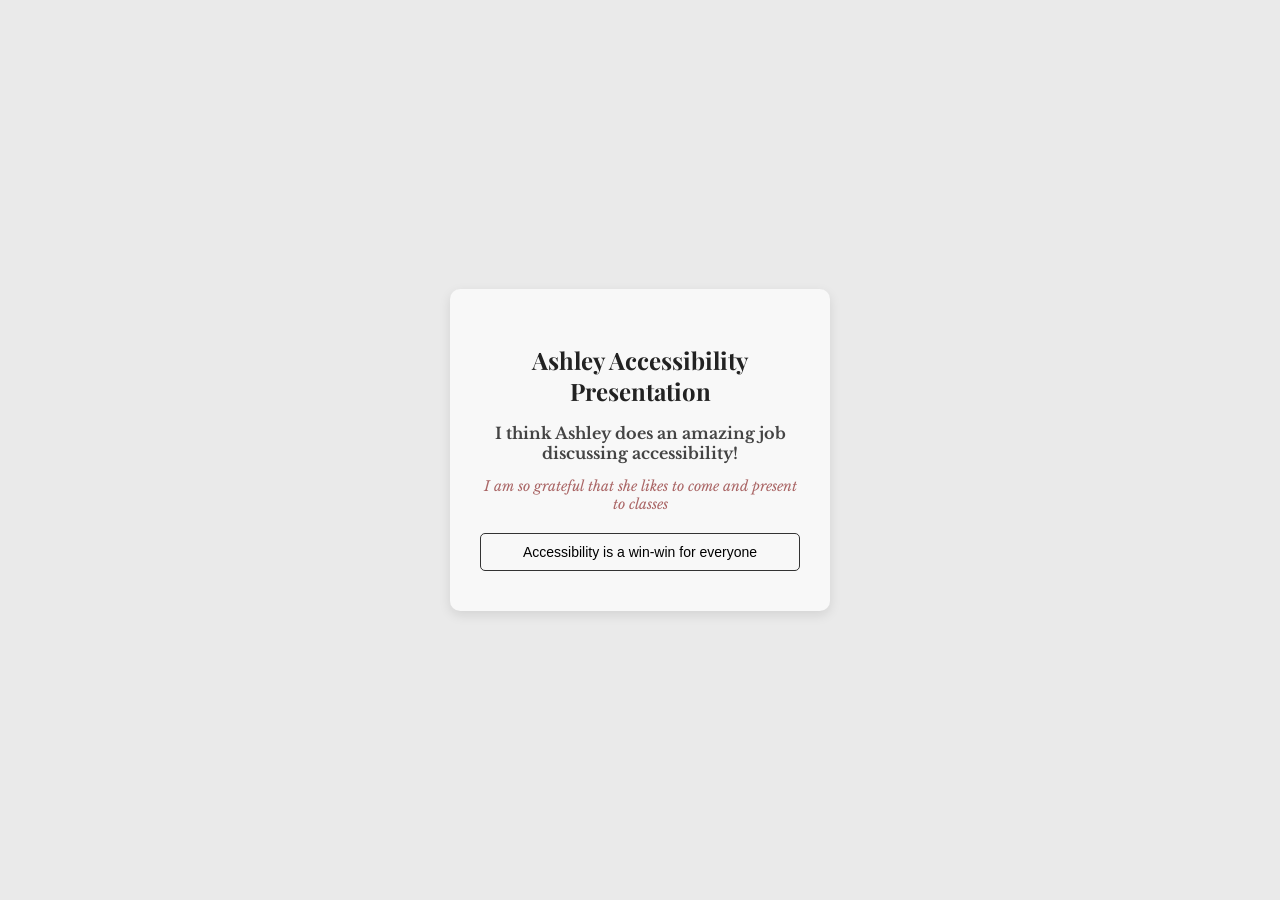
<file: assignments/mdn.html>
<!DOCTYPE html>
<html lang="en">
<head>
    <meta charset="UTF-8">
    <meta name="viewport" content="width=device-width, initial-scale=1.0">
    <title>Ashley Accessibility Presentation</title>
    <link rel="preconnect" href="https://fonts.googleapis.com">
    <link rel="preconnect" href="https://fonts.gstatic.com" crossorigin>
    <link href="https://fonts.googleapis.com/css2?family=Playfair+Display:wght@700&family=Libre+Baskerville:wght@400&display=swap" rel="stylesheet">
    <style>
        body {
            background-color: #eaeaea;
            display: flex;
            justify-content: center;
            align-items: center;
            height: 100vh;
            margin: 0;
            font-family: 'Libre Baskerville', serif;
        }

        .card {
            background-color: #f8f8f8;
            padding: 40px 30px;
            border-radius: 10px;
            box-shadow: 0 4px 12px rgba(0, 0, 0, 0.1);
            text-align: center;
            width: 320px;
        }

        .title {
            font-size: 24px;
            font-weight: 700;
            color: #222;
            line-height: 1.3;
            font-family: 'Playfair Display', serif;
            margin-bottom: 15px;
        }

        .subtitle {
            font-size: 16px;
            color: #444;
            font-weight: bold;
            margin-bottom: 10px;
        }

        .italic-text {
            font-size: 14px;
            color: #a66;
            font-style: italic;
            margin-bottom: 20px;
        }

        button {
            background-color: transparent;
            border: 1px solid #333;
            padding: 10px;
            font-size: 14px;
            cursor: pointer;
            width: 100%;
            border-radius: 5px;
            transition: 0.3s;
        }

        button:hover {
            background-color: #333;
            color: white;
        }
    </style>
</head>
<body>

    <div class="card">
        <h1 class="title">Ashley Accessibility Presentation</h1>
        <p class="subtitle">I think Ashley does an amazing job discussing accessibility!</p>
        <p class="italic-text">I am so grateful that she likes to come and present to classes</p>
        <button>Accessibility is a win-win for everyone</button>
    </div>

</body>
</html>
</file>
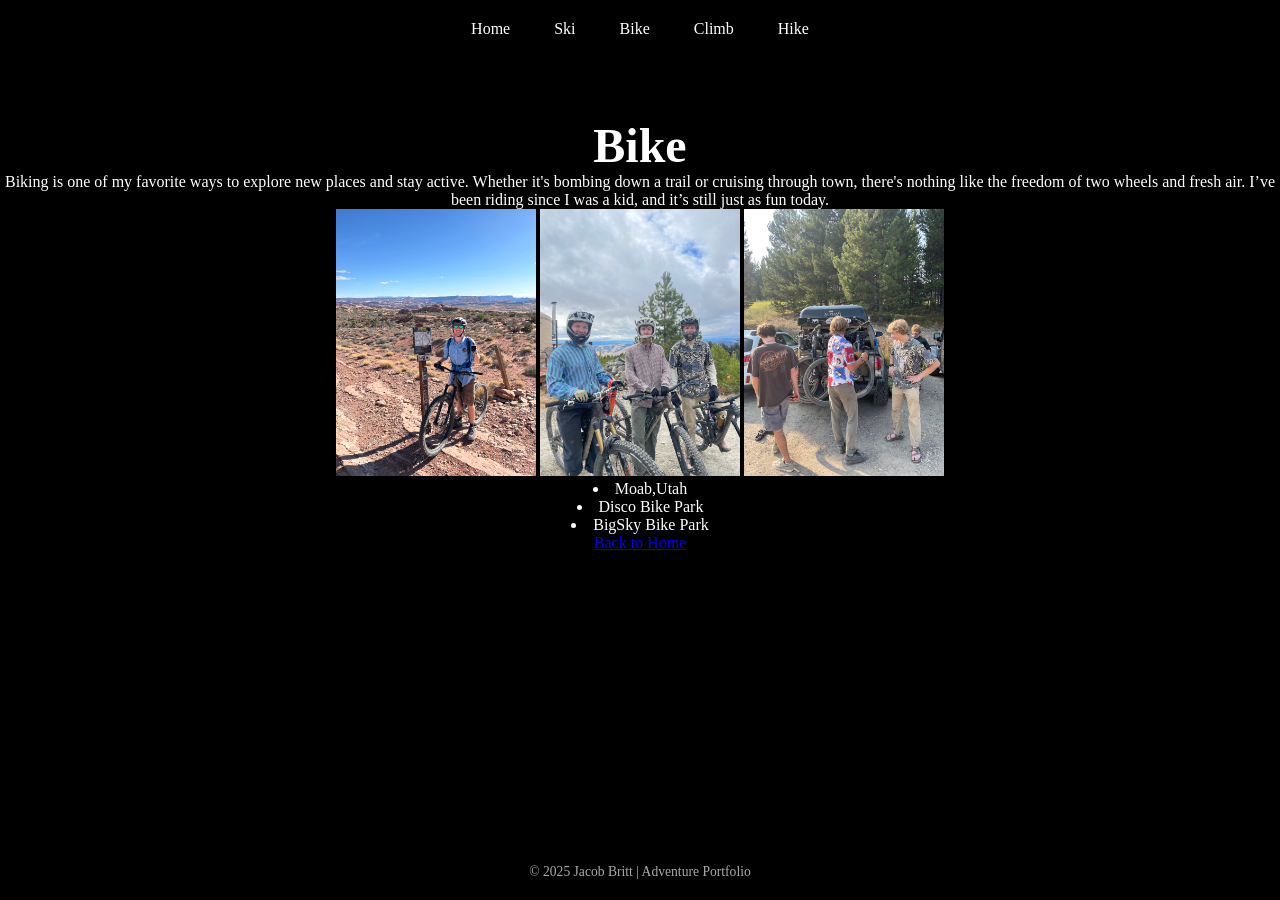
<file: pages/bike.html>
<!doctype html>
<html lang="en">
<head>
  <meta charset="utf-8">
  <meta name="viewport" content="width=device-width, initial-scale=1.0">
  <title>Bike</title>
  <link rel="stylesheet" href="../styles/pages.css">
<body>
  <header>
    <nav>
      <a href="../index.html">Home</a>
      <a href="ski.html">Ski</a>
      <a href="bike.html">Bike</a>
      <a href="climb.html">Climb</a>
      <a href="hike.html">Hike</a>
    </nav>
  </header>

  <h1>Bike</h1>

  <div class="content">
    <p>Biking is one of my favorite ways to explore new places and stay active. Whether it's bombing down a trail or cruising through town, there's nothing like the freedom of two wheels and fresh air. I’ve been riding since I was a kid, and it’s still just as fun today.</p>
   </div> 
    <div class="image-row">
      <img src="../assets/images/bikeone.jpeg" alt="Mountain biking in the woods" class="image">
      <img src="../assets/images/biketwo.jpeg" alt="Mountain biking in the woods" class="image">
      <img src="../assets/images/bikethree.jpeg" alt="Mountain biking in the woods" class="image">
  </div>
  <menu>
    <li>Moab,Utah </li>
    <li>Disco Bike Park</li>
    <li>BigSky Bike Park</li>
  </menu>
  <a class="button" href="../index.html">Back to Home</a>
  <footer>
    © 2025 Jacob Britt | Adventure Portfolio
  </footer>
</html>
</file>
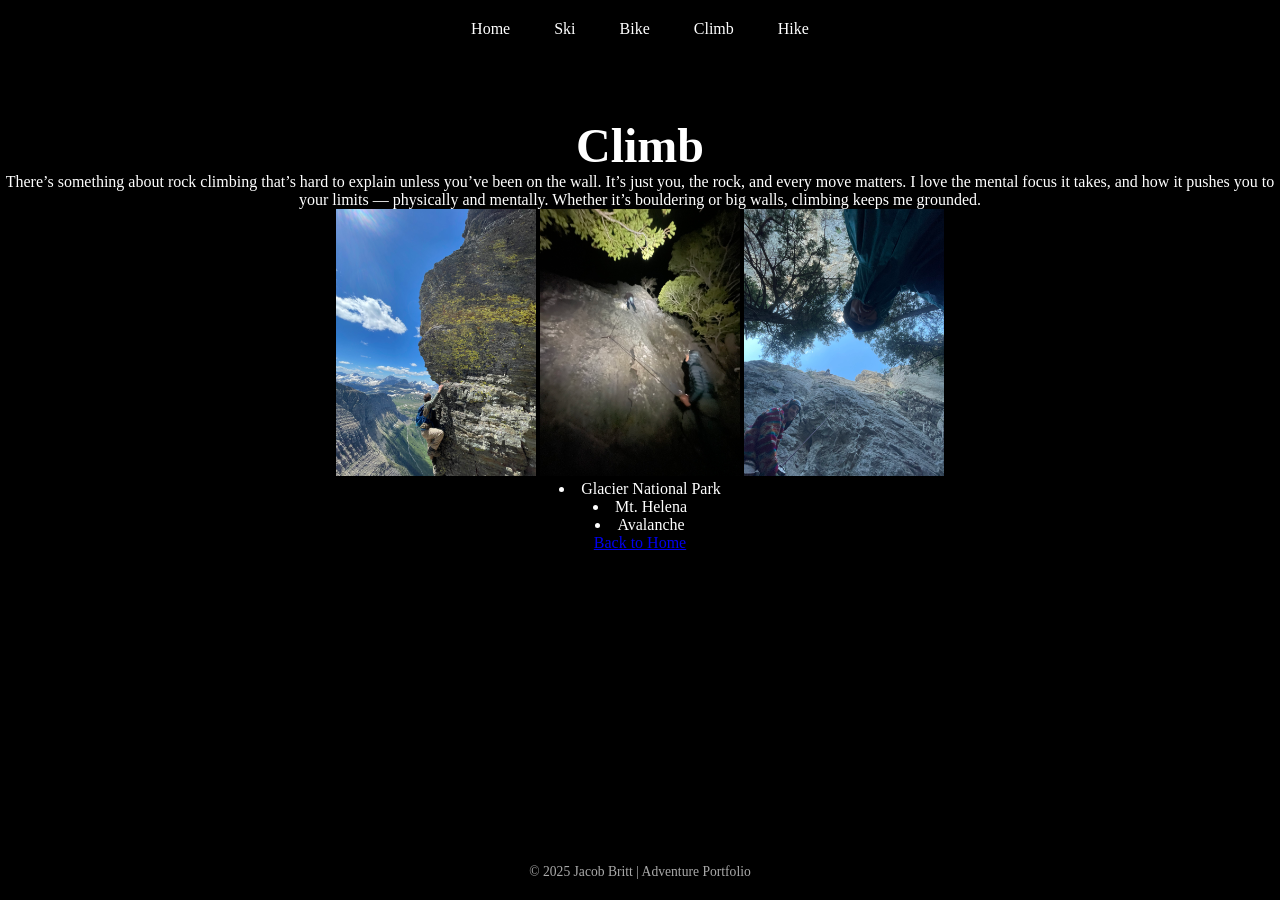
<file: pages/climb.html>
<!doctype html>
<html lang="en">
<head>
  <meta charset="utf-8">
  <meta name="viewport" content="width=device-width, initial-scale=1.0">
  <title>Climb</title>
  <link rel="stylesheet" href="../styles/pages.css">
</head>
<body>
  <header>
    <nav>
      <a href="../index.html">Home</a>
      <a href="ski.html">Ski</a>
      <a href="bike.html">Bike</a>
      <a href="climb.html">Climb</a>
      <a href="hike.html">Hike</a>
    </nav>
  </header>

  <h1>Climb</h1>

  <div class="content">
    <p>There’s something about rock climbing that’s hard to explain unless you’ve been on the wall. It’s just you, the rock, and every move matters. I love the mental focus it takes, and how it pushes you to your limits — physically and mentally. Whether it’s bouldering or big walls, climbing keeps me grounded.</p>
    
    <img src="../assets/images/climbone.jpeg" alt="Mountain biking in the woods" class="image">
    <img src="../assets/images/climbtwo.jpeg" alt="Mountain biking in the woods" class="image">
    <img src="../assets/images/climbthree.jpeg" alt="Mountain biking in the woods" class="image">
  </div>
  <menu>
    <li>Glacier National Park </li>
    <li>Mt. Helena</li>
    <li>Avalanche</li>
  </menu>
    <a class="button" href="../index.html">Back to Home</a>
  <footer>
    © 2025 Jacob Britt | Adventure Portfolio
  </footer>
</body>
</html>
</file>
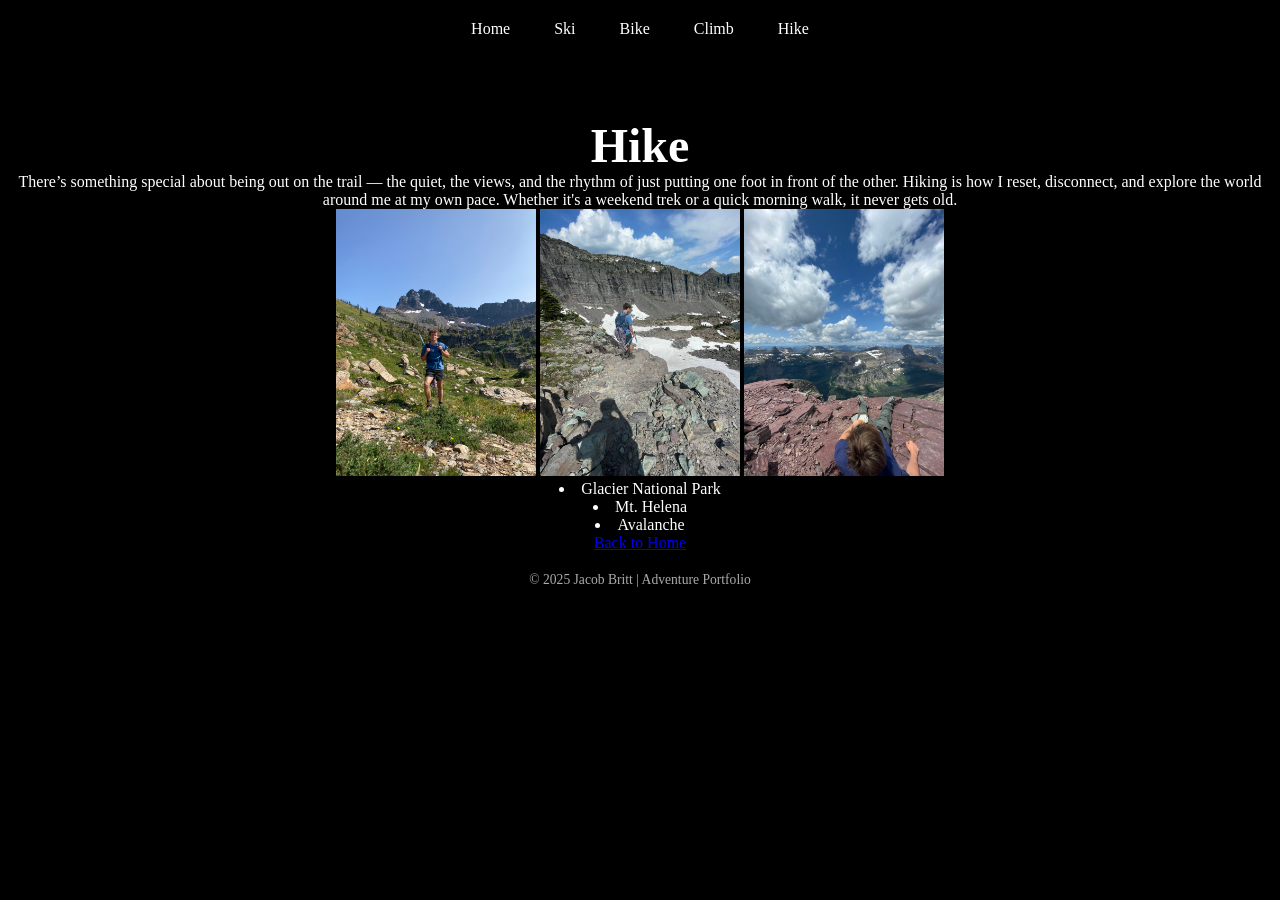
<file: pages/hike.html>
<!doctype html>
<html lang="en">
<head>
  <meta charset="utf-8">
  <meta name="viewport" content="width=device-width, initial-scale=1.0">
  <title>Hike</title>
  <link rel="stylesheet" href="../styles/pages.css">
  <body>
</head>
<body>
  <header>
    <nav>
      <a href="../index.html">Home</a>
      <a href="ski.html">Ski</a>
      <a href="bike.html">Bike</a>
      <a href="climb.html">Climb</a>
      <a href="hike.html">Hike</a>
    </nav>
  </header>

  <h1>Hike</h1>

  <div class="content">
    <p>There’s something special about being out on the trail — the quiet, the views, and the rhythm of just putting one foot in front of the other. Hiking is how I reset, disconnect, and explore the world around me at my own pace. Whether it's a weekend trek or a quick morning walk, it never gets old.</p>
    
    <div class="image-row">
      <img src="../assets/images/hikeone.jpeg" alt="Hiking in the mountains" class="image">
      <img src="../assets/images/hiketwo.jpeg" alt="Hiking in the mountains" class="image">
      <img src="../assets/images/hikethree.jpeg" alt="Hiking in the mountains" class="image">
  </div>
  <menu>
    <li>Glacier National Park </li>
    <li>Mt. Helena</li>
    <li>Avalanche</li>
  </menu>
  <a class="button" href="../index.html">Back to Home</a>
  <footer>
    © 2025 Jacob Britt | Adventure Portfolio
  </footer>
</body>
</html>
</file>
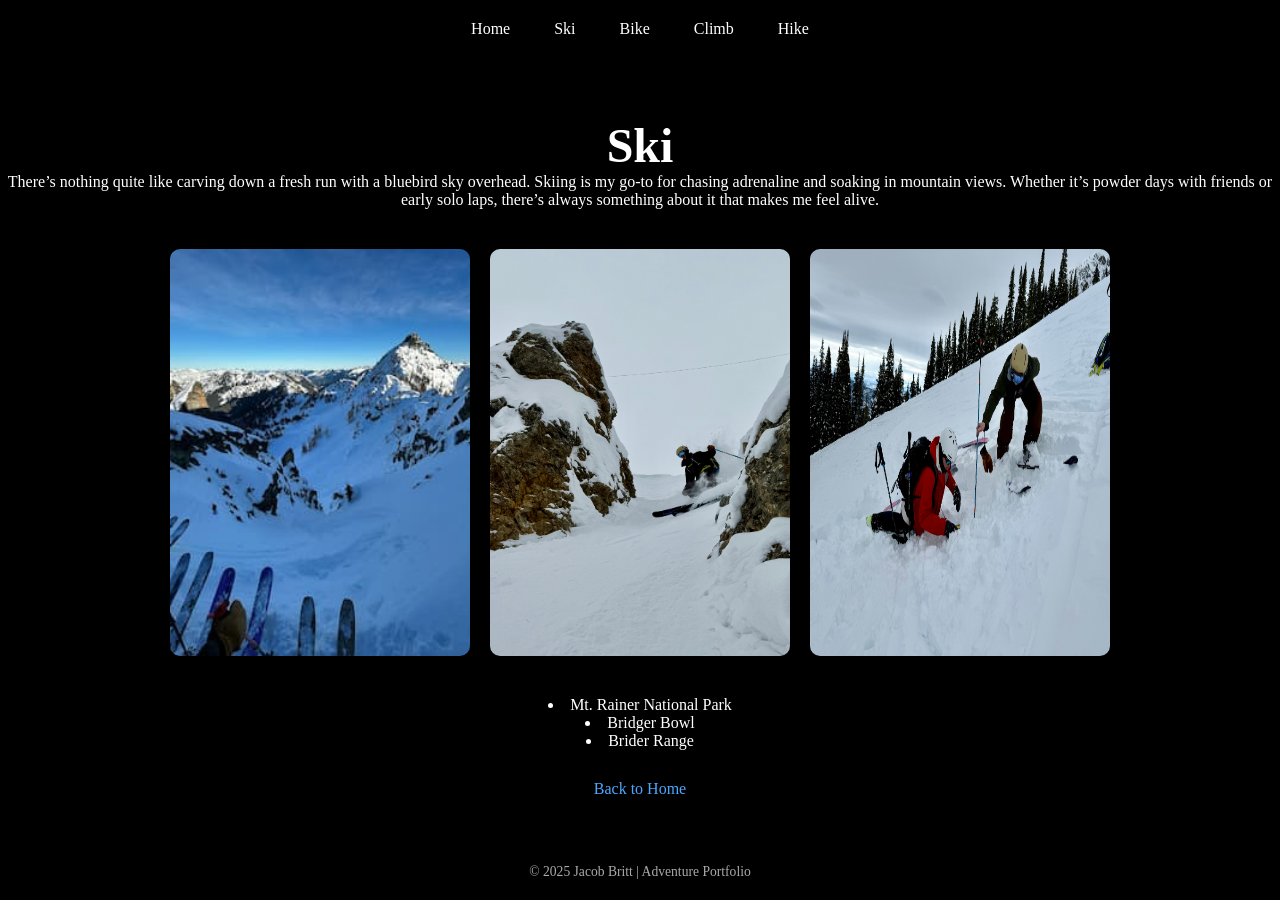
<file: pages/ski.html>
<!doctype html>
<html lang="en">
<head>
  <meta charset="utf-8">
  <meta name="viewport" content="width=device-width, initial-scale=1.0">
  <title>Ski</title>
  <link rel="stylesheet" href="../styles/pages.css">
  <style>
    .image-row {
      display: flex;
      justify-content: center;
      gap: 20px;
      flex-wrap: wrap;
      margin: 40px 0;
    }

    .image-row img {
      width: 300px;
      height: auto;
      border-radius: 10px;
    }

    .button {
      display: block;
      text-align: center;
      margin: 30px auto;
      color: #4da6ff;
      text-decoration: none;
    }

    .footer {
      text-align: center;
      margin-top: 60px;
      color: white;
      font-size: 0.9rem;
    }
  </style>
</head>

<body>
  <header>
    <nav>
      <a href="../index.html">Home</a>
      <a href="ski.html">Ski</a>
      <a href="bike.html">Bike</a>
      <a href="climb.html">Climb</a>
      <a href="hike.html">Hike</a>
    </nav>
  </header>

  <h1>Ski</h1>

  <div class="content">
    <p>There’s nothing quite like carving down a fresh run with a bluebird sky overhead. Skiing is my go-to for chasing adrenaline and soaking in mountain views. Whether it’s powder days with friends or early solo laps, there’s always something about it that makes me feel alive.</p>
  </div>

  <div class="image-row">
    <img src="../assets/images/skifour-small.jpg" alt="Skiing in the mountains">
    <img src="../assets/images/skithree.jpeg" alt="Skiing in the mountains">
    <img src="../assets/images/skitwo.jpeg" alt="Skiing in the mountains">
  </div>
  <menu>
    <li>Mt. Rainer National Park </li>
    <li>Bridger Bowl</li>
    <li>Brider Range</li>
  </menu>
  <a class="button" href="../index.html">Back to Home</a>

  <footer>
    © 2025 Jacob Britt | Adventure Portfolio
  </footer>
</body>
</html>
</file>
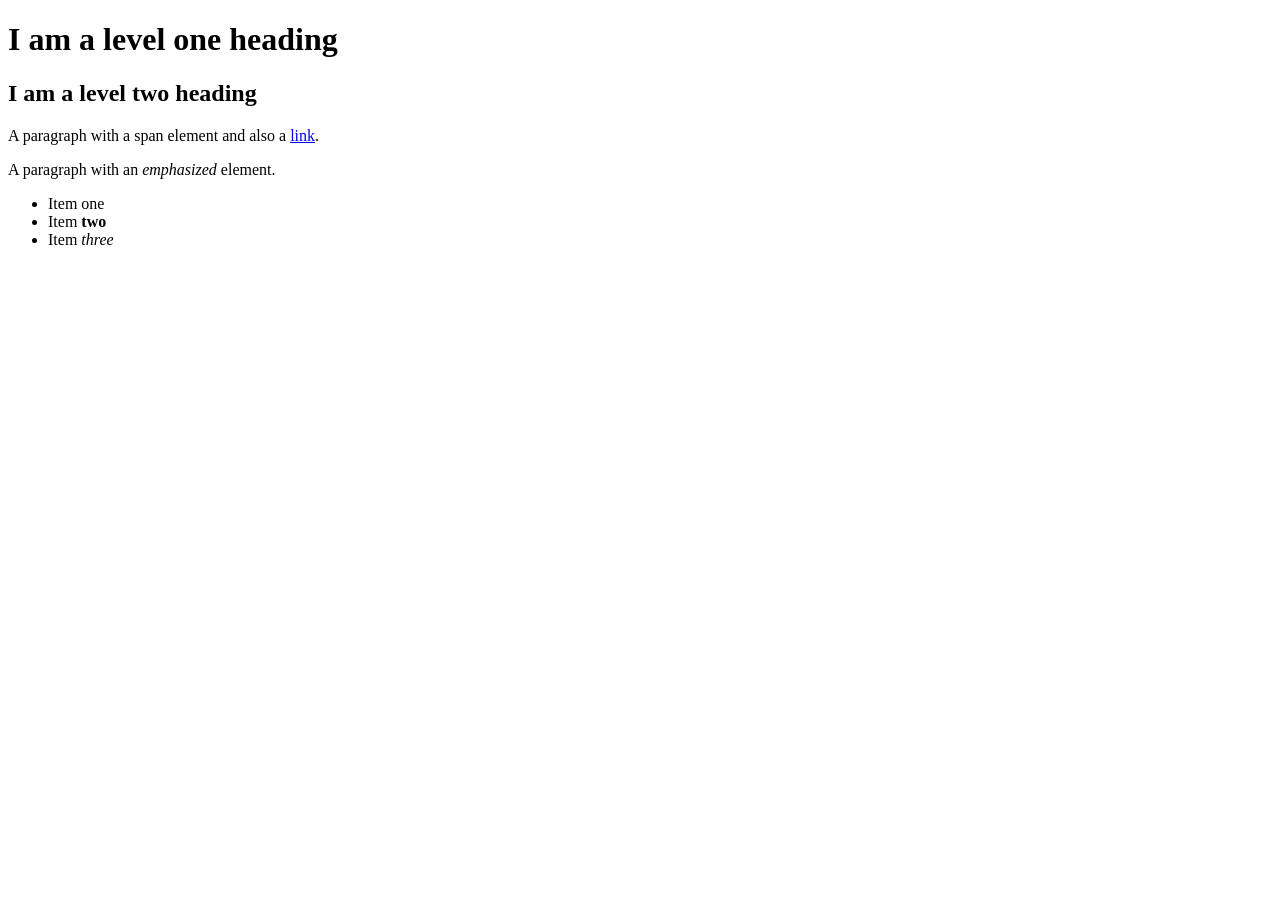
<file: assignments/2-25/CSS 1.html>
<!doctype html>
<html lang="en">
<head>
<meta charset="utf-8" />
<title>Playing with CSS</title>
<style>
/* put css here */
</style>
</head>
<body>
<h1>I am a level one heading</h1>
<h2>I am a level two heading</h2>
<p>
A paragraph with a
<span>span element</span> and also a
<a href="https://example.com">link</a>.
</p>
<p>
A paragraph with an <em>emphasized</em> element.
</p>
<ul>
<li>Item <span>one</span></li>
<li>Item <strong>two</strong></li>
<li>Item <em>three</em></li>
</ul>
</body>
</html>
</file>
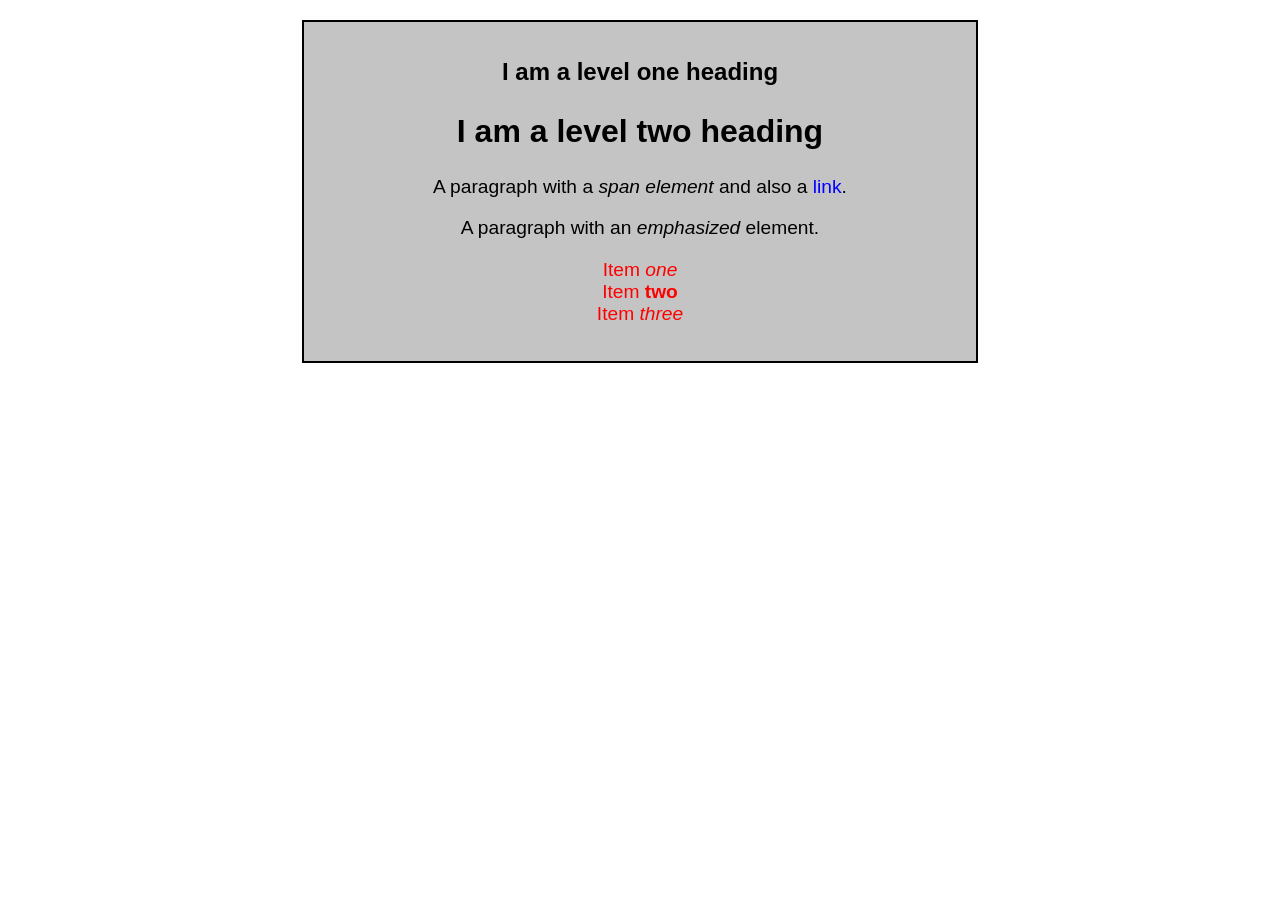
<file: assignments/2-25/CSS 2.HTML>
<!doctype html>
<html lang="en">
<head>
    <meta charset="utf-8" />
    <meta name="viewport" content="width=device-width, initial-scale=1.0">
    <title>Styled Webpage</title>
    <style>
        body {
            background-color: white;
            text-align: center;
            font-family: Arial, sans-serif;
        }
        
        .container {
            width: 50%;
            margin: 20px auto;
            padding: 20px;
            background-color: #c4c4c4;
            border: 2px solid black;
        }
        
        h1 {
            font-size: 1.5em;
            font-weight: bold;
        }

        h2 {
            font-size: 2em;
            font-weight: bold;
        }
        
        p {
            font-size: 1.2em;
        }

        span {
            font-style: italic;
        }

        a {
            color: blue;
            text-decoration: none;
        }

        ul {
            list-style-type: none;
            padding: 0;
        }

        li {
            font-size: 1.2em;
            color: red;
        }

        strong {
            font-weight: bold;
        }

        em {
            font-style: italic;
        }
    </style>
</head>
<body>
    <div class="container">
        <h1>I am a level one heading</h1>
        <h2>I am a level two heading</h2>
        <p>
            A paragraph with a <span>span element</span> and also a
            <a href="https://example.com">link</a>.
        </p>
        <p>
            A paragraph with an <em>emphasized</em> element.
        </p>
        <ul>
            <li>Item <span>one</span></li>
            <li>Item <strong>two</strong></li>
            <li>Item <em>three</em></li>
        </ul>
    </div>
</body>
</html>
</file>
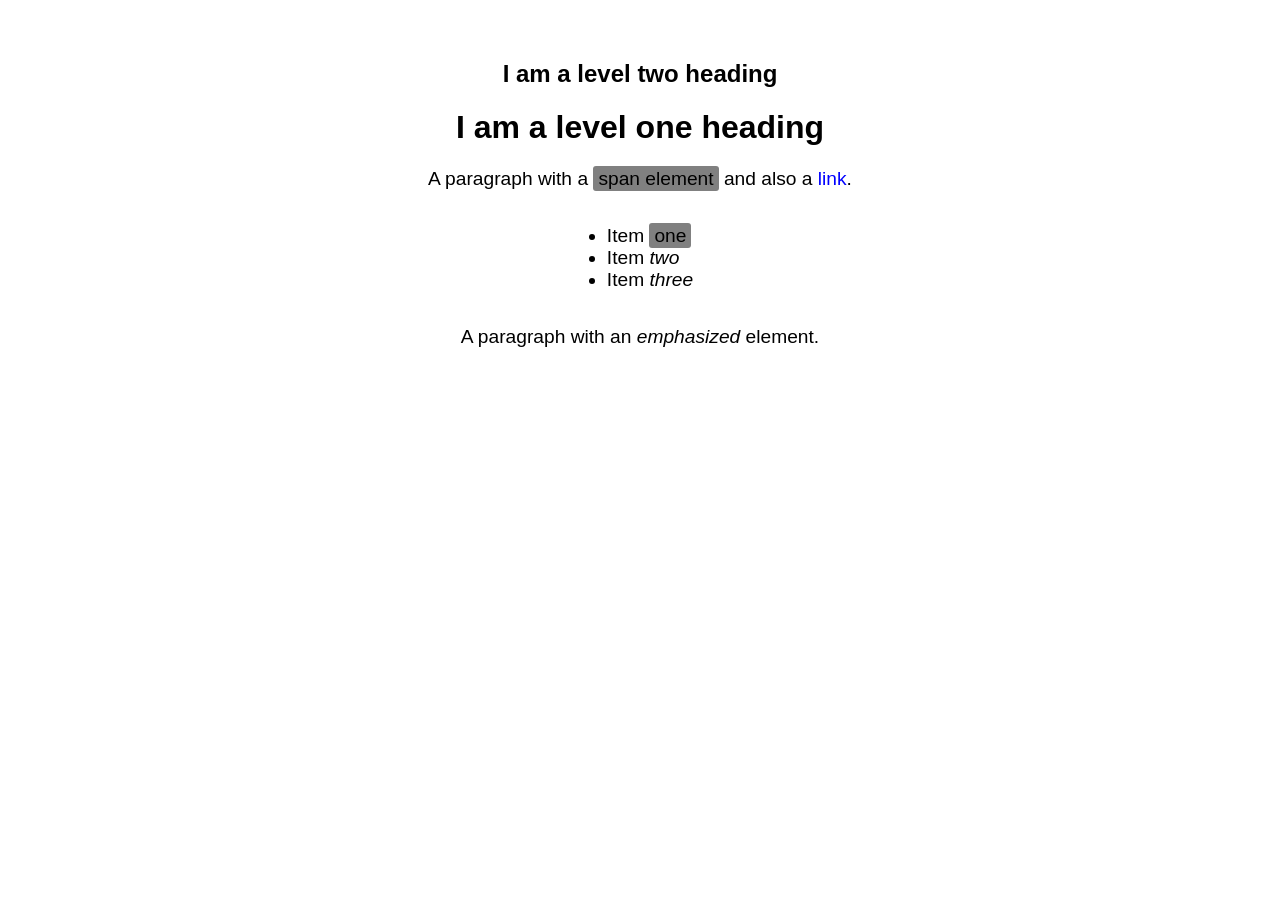
<file: assignments/2-25/CSS 3.HTML>
<!doctype html>
<html lang="en">
<head>
    <meta charset="utf-8" />
    <meta name="viewport" content="width=device-width, initial-scale=1.0">
    <title>Updated Styled Webpage</title>
    <style>
        body {
            background-color: white;
            text-align: center;
            font-family: Arial, sans-serif;
        }

        .container {
            width: 50%;
            margin: 20px auto;
            padding: 20px;
        }

        h1 {
            font-size: 2em;
            font-weight: bold;
        }

        h2 {
            font-size: 1.5em;
            font-weight: bold;
        }

        p {
            font-size: 1.2em;
        }

        span {
            background-color: gray;
            color: black;
            padding: 2px 5px;
            border-radius: 3px;
        }

        a {
            color: blue;
            text-decoration: none;
        }

        ul {
            list-style-type: disc;
            padding-left: 20px;
            text-align: left;
            display: inline-block;
        }

        li {
            font-size: 1.2em;
            color: black;
        }

        strong {
            font-weight: bold;
        }

        em {
            font-style: italic;
        }
    </style>
</head>
<body>
    <div class="container">
        <h2>I am a level two heading</h2>
        <h1>I am a level one heading</h1>
        <p>
            A paragraph with a <span>span element</span> and also a
            <a href="https://example.com">link</a>.
        </p>
        <ul>
            <li>Item <span>one</span></li>
            <li>Item <em>two</em></li>
            <li>Item <em>three</em></li>
        </ul>
        <p>
            A paragraph with an <em>emphasized</em> element.
        </p>
    </div>
</body>
</html>
</file>
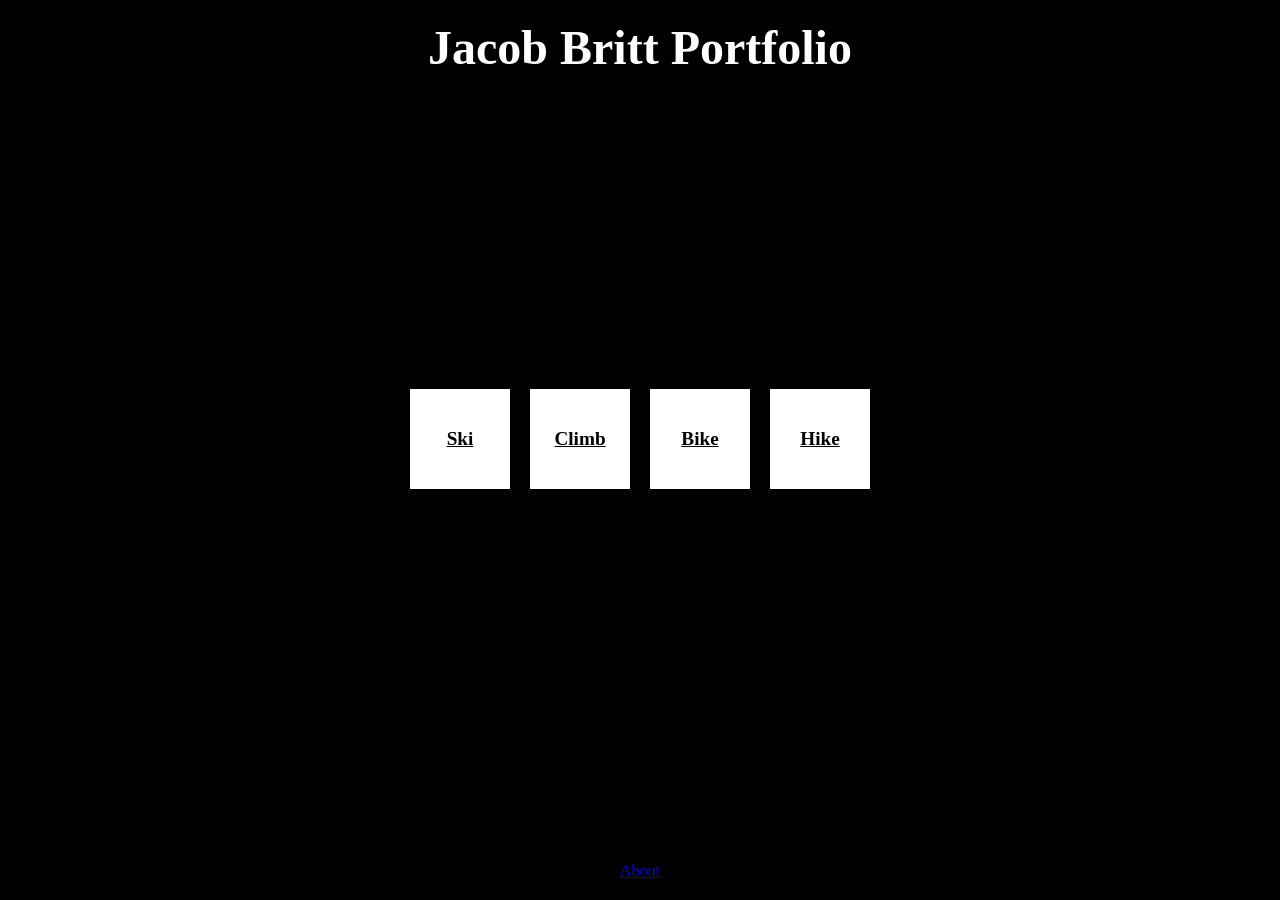
<file: assignments/3-27/layout.html>
<!DOCTYPE html>
<html lang="en">
<head>
    <meta charset="UTF-8">
    <meta name="viewport" content="width=device-width, initial-scale=1.0">
    <title>Jacob Britt Portfolio</title>
    <style>
        * {
            margin: 0;
            padding: 0;
            box-sizing: border-box;
        }

        body {
            background-color: black;
            color: white;
            font-family: serif;
            text-align: center;
        }

        h1 {
            margin: 20px 0;
            font-size: 3rem;
        }

        .container {
            display: flex;
            justify-content: center;
            gap: 20px;
            margin-top: 40px;
        }

        .box {
            background-color: white;
            color: black;
            width: 100px;
            height: 100px;
            display: flex;
            align-items: center;
            justify-content: center;
            font-size: 1.2rem;
            font-weight: bold;
        }

        .footer {
            margin-top: 100px;
            text-align: left;
            padding: 20px;
        }
    </style>
</head>
<body>

    <h1>Jacob Britt Portfolio</h1>

    <div class="container">
        <a href="Ski.html" class="box">Ski</a>
        <a href="Climb.html" class="box">Climb</a>
        <a href="Bike.html" class="box">Bike</a>
        <a href="Hike.html" class="box">Hike</a>
    </div>
    
    <a href="about.html" class="footer">About</a>

<style>
    body {
        display: flex;
        flex-direction: column;
        align-items: center;
        justify-content: space-between;
        height: 100vh;
        margin: 0;
    
    <style>
        .container {
            display: flex;
            gap: 20px;
        }
    
        .box {
            display: inline-block;
            padding: 20px;
            background-color: #ffffff;
            color: rgb(0, 0, 0);
            text-decoration: none;
            font-size: 20px;
            text-align: center;
            border-radius: 8px;
            width: 100px;
        }
    
        .box:hover {
            background-color: #ffffff;
        }
    </style>
</file>
<file: styles/pages.css>
* {
  margin: 0;
  padding: 0;
  box-sizing: border-box;
}

body {
  background-color: black;
  color: white;
  font-family: serif;
  text-align: center;
  min-height: 100vh;
  display: flex;
  flex-direction: column;
}

h1 {
  font-size: 3rem;
  margin-top: 40px;
}

nav {
  margin-top: 20px;
  margin-bottom: 40px;
}

nav a {
  color: white;
  text-decoration: none;
  margin: 0 20px;
  font-size: 1rem;
  font-weight: 500;
}

nav a:hover {
  text-decoration: underline;
}

footer {
  margin-top: auto;
  padding: 20px;
  font-size: 0.85rem;
  color: #aaa;
}

img {
  width: 200px;
}
</file>
